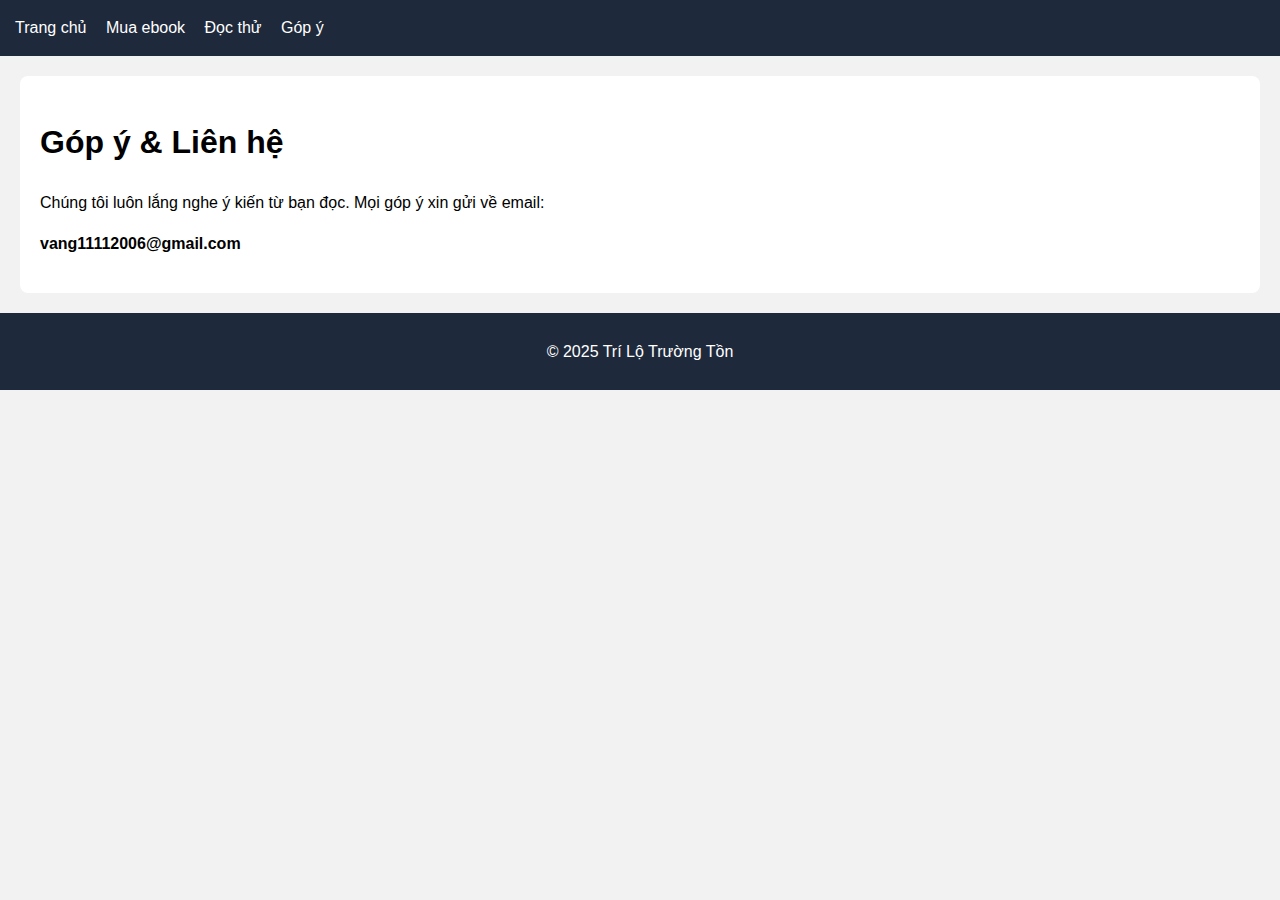
<file: feedback.htm>
<!DOCTYPE html>
<html lang="vi">
<head>
  <meta charset="UTF-8">
  <title>Góp ý - Trí Lộ Trường Tồn</title>
  <link rel="stylesheet" href="styles.css">
</head>
<body>
  <header>
    <nav>
      <a href="index.html">Trang chủ</a>
      <a href="shop.html">Mua ebook</a>
      <a href="doc-thu.html">Đọc thử</a>
      <a href="feedback.html">Góp ý</a>
    </nav>
  </header>
  <section class="feedback">
    <h1>Góp ý & Liên hệ</h1>
    <p>Chúng tôi luôn lắng nghe ý kiến từ bạn đọc. Mọi góp ý xin gửi về email:</p>
    <p><strong>vang11112006@gmail.com</strong></p>
  </section>
  <footer>
    <p>© 2025 Trí Lộ Trường Tồn</p>
  </footer>
</body>
</html>
</file>
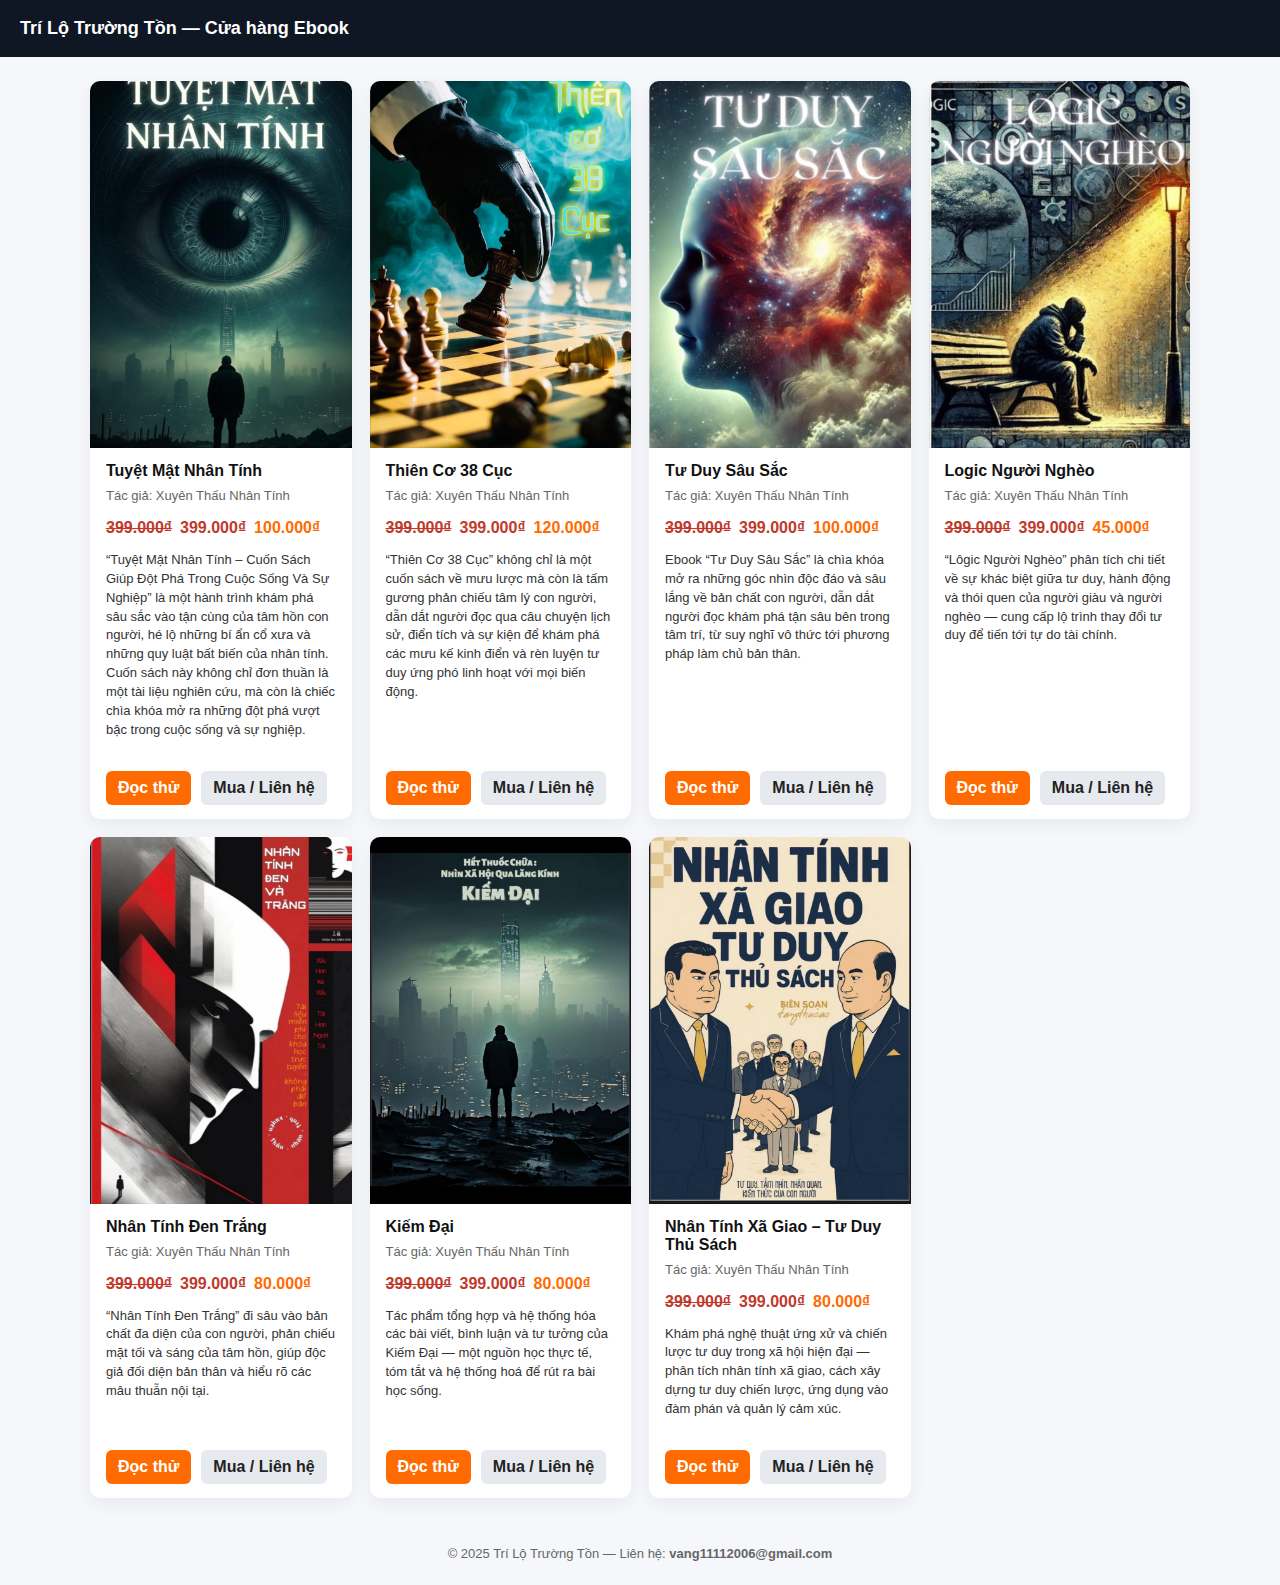
<file: shop.html>
<!DOCTYPE html>
<html lang="vi">
<head>
  <meta charset="utf-8" />
  <meta name="viewport" content="width=device-width,initial-scale=1" />
  <title>Trí Lộ Trường Tồn — Cửa hàng Ebook</title>
  <style>
    :root{
      --card-bg: #ffffff;
      --page-bg: #f5f7fb;
      --accent: #ff6b00;
      --muted: #666;
    }
    body{
      margin:0;
      font-family: "Segoe UI", Roboto, "Helvetica Neue", Arial;
      background:var(--page-bg);
      color:#222;
      -webkit-font-smoothing:antialiased;
      -moz-osx-font-smoothing:grayscale;
    }
    header{
      background:#0f1724;
      color:white;
      padding:18px 20px;
      display:flex;
      align-items:center;
      gap:16px;
    }
    header h1{font-size:18px;margin:0}
    .wrap{max-width:1100px;margin:24px auto;padding:0 16px;}
    .grid{
      display:grid;
      grid-template-columns:repeat(auto-fill,minmax(260px,1fr));
      gap:18px;
    }
    .card{
      background:var(--card-bg);
      border-radius:10px;
      overflow:hidden;
      box-shadow:0 6px 18px rgba(12,20,31,0.06);
      display:flex;
      flex-direction:column;
      min-height:320px;
    }
    .thumb{
      width:100%;
      height:0;
      padding-bottom:140%;
      background-size:cover;
      background-position:center;
      border-bottom:1px solid rgba(0,0,0,0.04);
    }
    .info{padding:14px 16px; display:flex; flex-direction:column; gap:8px; flex:1;}
    .title{font-weight:700;font-size:16px;color:#111;margin:0}
    .author{font-size:13px;color:var(--muted);margin:0}
    .desc{font-size:13px;color:#333;line-height:1.45;margin-top:6px;flex:1; overflow:hidden}
    .price-row{margin-top:8px;display:flex;align-items:center;gap:8px}
    .old{color:#c0392b;text-decoration:line-through;font-weight:600}
    .old-twice{color:#c0392b;font-weight:600} /* shows a second 399 as requested */
    .new{color:var(--accent);font-weight:700;font-size:16px}
    .actions{margin-top:10px;display:flex;gap:10px}
    .btn{background:var(--accent);color:white;padding:8px 12px;border-radius:6px;text-decoration:none;font-weight:600;text-align:center;}
    .btn.secondary{background:#e6e9ee;color:#222}
    footer{padding:24px;text-align:center;color:var(--muted);font-size:13px}
    @media (max-width:520px){
      .desc{font-size:13px}
      header h1{font-size:15px}
    }
  </style>
</head>
<body>
  <header>
    <h1>Trí Lộ Trường Tồn — Cửa hàng Ebook</h1>
  </header>

  <main class="wrap">
    <section class="grid">

      <!-- 1: Tuyệt Mật Nhân Tính -->
      <article class="card">
        <div class="thumb" style="background-image:url('images/tuyet-mat-nhan-tinh.jpg')"></div>
        <div class="info">
          <h2 class="title">Tuyệt Mật Nhân Tính</h2>
          <div class="author">Tác giả: Xuyên Thấu Nhân Tính</div>
          <div class="price-row">
            <div class="old">399.000₫</div>
            <div class="old-twice">399.000₫</div>
            <div class="new">100.000₫</div>
          </div>
          <p class="desc">
            “Tuyệt Mật Nhân Tính – Cuốn Sách Giúp Đột Phá Trong Cuộc Sống Và Sự Nghiệp” là một hành trình khám phá sâu sắc vào tận cùng của tâm hồn con người, hé lộ những bí ẩn cổ xưa và những quy luật bất biến của nhân tính. Cuốn sách này không chỉ đơn thuần là một tài liệu nghiên cứu, mà còn là chiếc chìa khóa mở ra những đột phá vượt bậc trong cuộc sống và sự nghiệp.
          </p>
          <div class="actions">
            <a class="btn" href="doc-thu.html?sach=tuyet-mat-nhan-tinh">Đọc thử</a>
            <a class="btn secondary" href="#" onclick="alert('Vui lòng liên hệ vang11112006@gmail.com để mua')">Mua / Liên hệ</a>
          </div>
        </div>
      </article>

      <!-- 2: Thiên Cơ 38 Cục -->
      <article class="card">
        <div class="thumb" style="background-image:url('images/thien-co-38-cuc.jpg')"></div>
        <div class="info">
          <h2 class="title">Thiên Cơ 38 Cục</h2>
          <div class="author">Tác giả: Xuyên Thấu Nhân Tính</div>
          <div class="price-row">
            <div class="old">399.000₫</div>
            <div class="old-twice">399.000₫</div>
            <div class="new">120.000₫</div>
          </div>
          <p class="desc">
            “Thiên Cơ 38 Cục” không chỉ là một cuốn sách về mưu lược mà còn là tấm gương phản chiếu tâm lý con người, dẫn dắt người đọc qua câu chuyện lịch sử, điển tích và sự kiện để khám phá các mưu kế kinh điển và rèn luyện tư duy ứng phó linh hoạt với mọi biến động.
          </p>
          <div class="actions">
            <a class="btn" href="doc-thu.html?sach=thien-co-38-cuc">Đọc thử</a>
            <a class="btn secondary" href="#" onclick="alert('Vui lòng liên hệ vang11112006@gmail.com để mua')">Mua / Liên hệ</a>
          </div>
        </div>
      </article>

      <!-- 3: Tư Duy Sâu Sắc -->
      <article class="card">
        <div class="thumb" style="background-image:url('images/tu-duy-sau-sac.jpg')"></div>
        <div class="info">
          <h2 class="title">Tư Duy Sâu Sắc</h2>
          <div class="author">Tác giả: Xuyên Thấu Nhân Tính</div>
          <div class="price-row">
            <div class="old">399.000₫</div>
            <div class="old-twice">399.000₫</div>
            <div class="new">100.000₫</div>
          </div>
          <p class="desc">
            Ebook “Tư Duy Sâu Sắc” là chìa khóa mở ra những góc nhìn độc đáo và sâu lắng về bản chất con người, dẫn dắt người đọc khám phá tận sâu bên trong tâm trí, từ suy nghĩ vô thức tới phương pháp làm chủ bản thân.
          </p>
          <div class="actions">
            <a class="btn" href="doc-thu.html?sach=tu-duy-sau-sac">Đọc thử</a>
            <a class="btn secondary" href="#" onclick="alert('Vui lòng liên hệ vang11112006@gmail.com để mua')">Mua / Liên hệ</a>
          </div>
        </div>
      </article>

      <!-- 4: Logic Người Nghèo -->
      <article class="card">
        <div class="thumb" style="background-image:url('images/logic-nguoi-ngheo.jpg')"></div>
        <div class="info">
          <h2 class="title">Logic Người Nghèo</h2>
          <div class="author">Tác giả: Xuyên Thấu Nhân Tính</div>
          <div class="price-row">
            <div class="old">399.000₫</div>
            <div class="old-twice">399.000₫</div>
            <div class="new">45.000₫</div>
          </div>
          <p class="desc">
            “Lôgic Người Nghèo” phân tích chi tiết về sự khác biệt giữa tư duy, hành động và thói quen của người giàu và người nghèo — cung cấp lộ trình thay đổi tư duy để tiến tới tự do tài chính.
          </p>
          <div class="actions">
            <a class="btn" href="doc-thu.html?sach=logic-nguoi-ngheo">Đọc thử</a>
            <a class="btn secondary" href="#" onclick="alert('Vui lòng liên hệ vang11112006@gmail.com để mua')">Mua / Liên hệ</a>
          </div>
        </div>
      </article>

      <!-- 5: Nhân Tính Đen Trắng -->
      <article class="card">
        <div class="thumb" style="background-image:url('images/nhan-tinh-den-trang.jpg')"></div>
        <div class="info">
          <h2 class="title">Nhân Tính Đen Trắng</h2>
          <div class="author">Tác giả: Xuyên Thấu Nhân Tính</div>
          <div class="price-row">
            <div class="old">399.000₫</div>
            <div class="old-twice">399.000₫</div>
            <div class="new">80.000₫</div>
          </div>
          <p class="desc">
            “Nhân Tính Đen Trắng” đi sâu vào bản chất đa diện của con người, phản chiếu mặt tối và sáng của tâm hồn, giúp độc giả đối diện bản thân và hiểu rõ các mâu thuẫn nội tại.
          </p>
          <div class="actions">
            <a class="btn" href="doc-thu.html?sach=nhan-tinh-den-trang">Đọc thử</a>
            <a class="btn secondary" href="#" onclick="alert('Vui lòng liên hệ vang11112006@gmail.com để mua')">Mua / Liên hệ</a>
          </div>
        </div>
      </article>

      <!-- 6: Kiếm Đại -->
      <article class="card">
        <div class="thumb" style="background-image:url('images/kiem-dai.jpg')"></div>
        <div class="info">
          <h2 class="title">Kiếm Đại</h2>
          <div class="author">Tác giả: Xuyên Thấu Nhân Tính</div>
          <div class="price-row">
            <div class="old">399.000₫</div>
            <div class="old-twice">399.000₫</div>
            <div class="new">80.000₫</div>
          </div>
          <p class="desc">
            Tác phẩm tổng hợp và hệ thống hóa các bài viết, bình luận và tư tưởng của Kiếm Đại — một nguồn học thực tế, tóm tắt và hệ thống hoá để rút ra bài học sống.
          </p>
          <div class="actions">
            <a class="btn" href="doc-thu.html?sach=kiem-dai">Đọc thử</a>
            <a class="btn secondary" href="#" onclick="alert('Vui lòng liên hệ vang11112006@gmail.com để mua')">Mua / Liên hệ</a>
          </div>
        </div>
      </article>

      <!-- 7: Nhân Tính Xã Giao – Tư Duy Thủ Sách -->
      <article class="card">
        <div class="thumb" style="background-image:url('images/nhan-tinh-xa-giao.jpg')"></div>
        <div class="info">
          <h2 class="title">Nhân Tính Xã Giao – Tư Duy Thủ Sách</h2>
          <div class="author">Tác giả: Xuyên Thấu Nhân Tính</div>
          <div class="price-row">
            <div class="old">399.000₫</div>
            <div class="old-twice">399.000₫</div>
            <div class="new">80.000₫</div>
          </div>
          <p class="desc">
            Khám phá nghệ thuật ứng xử và chiến lược tư duy trong xã hội hiện đại — phân tích nhân tính xã giao, cách xây dựng tư duy chiến lược, ứng dụng vào đàm phán và quản lý cảm xúc.
          </p>
          <div class="actions">
            <a class="btn" href="doc-thu.html?sach=nhan-tinh-xa-giao">Đọc thử</a>
            <a class="btn secondary" href="#" onclick="alert('Vui lòng liên hệ vang11112006@gmail.com để mua')">Mua / Liên hệ</a>
          </div>
        </div>
      </article>

    </section>
  </main>

  <footer>
    © 2025 Trí Lộ Trường Tồn — Liên hệ: <strong>vang11112006@gmail.com</strong>
  </footer>
</body>
</html>
</file>
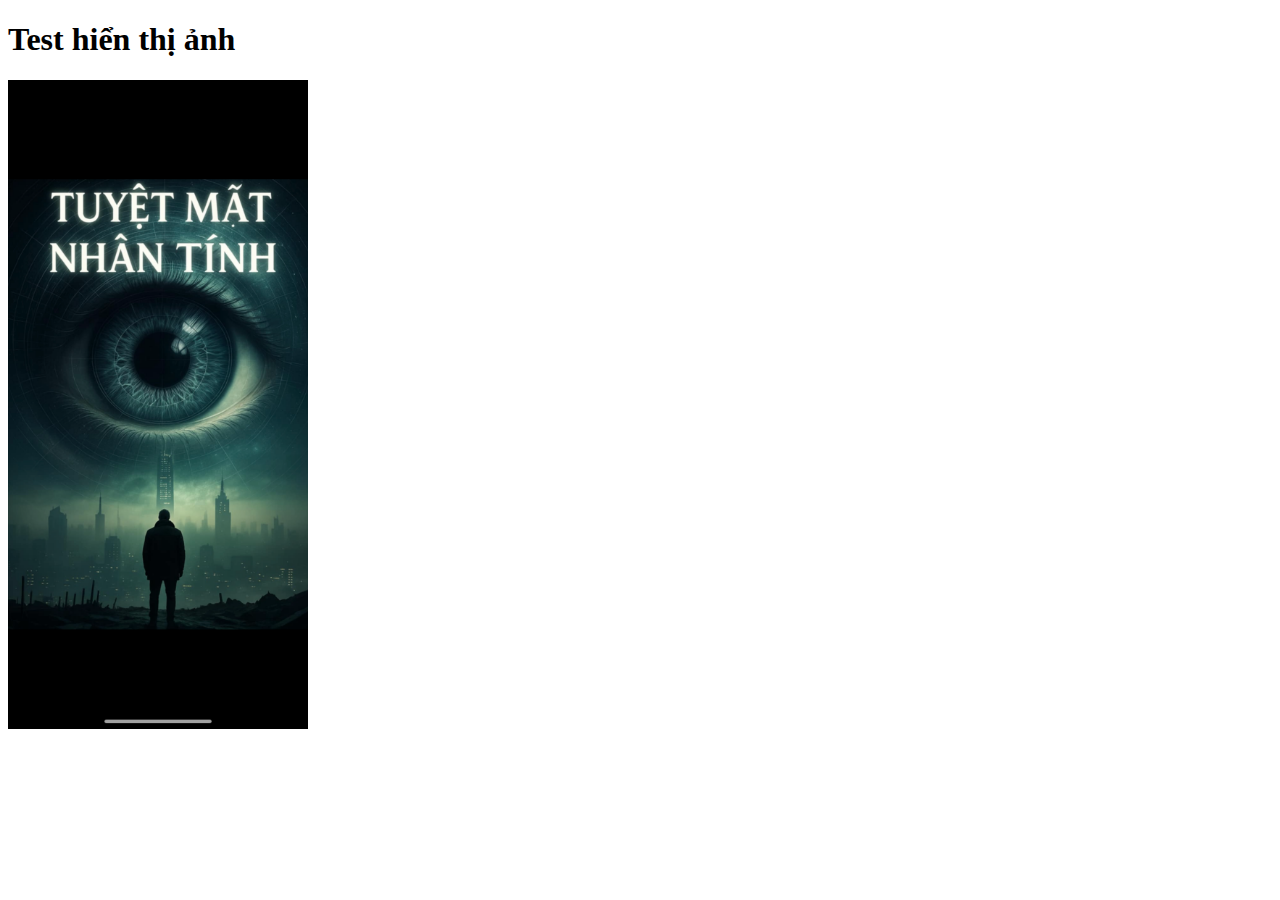
<file: Ta Test.html>
<!DOCTYPE html>
<html lang="vi">
<head>
    <meta charset="UTF-8">
    <title>Test Ảnh</title>
</head>
<body>
    <h1>Test hiển thị ảnh</h1>
    <img src="images/tuyet-mat-nhan-tinh.jpg" alt="Tuyệt mật nhân tính" width="300">
</body>
</html>
</file>
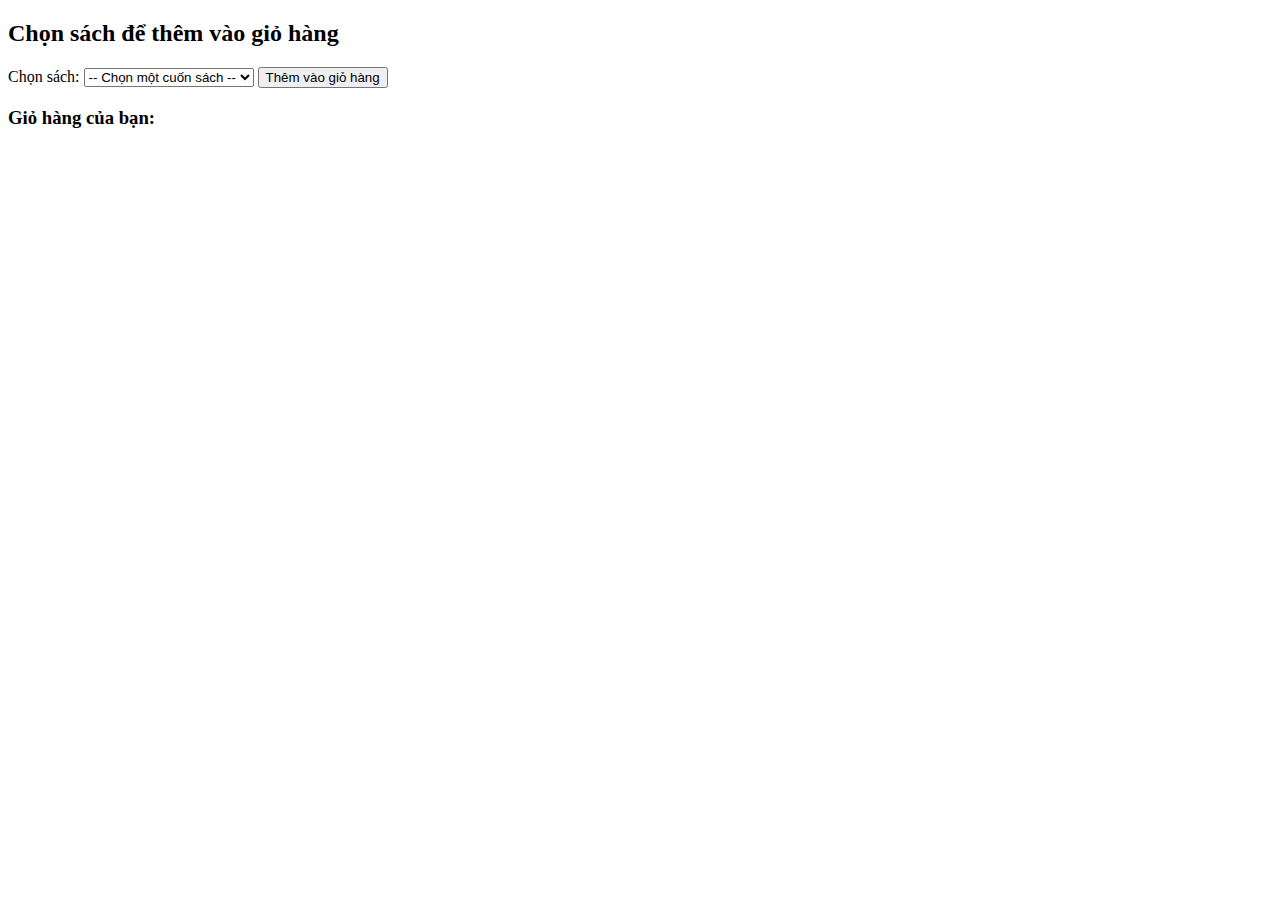
<file: test-cart.html>
<!DOCTYPE html>
<html lang="vi">
<head>
  <meta charset="UTF-8" />
  <title>Giỏ hàng sách</title>
</head>
<body>
  <h2>Chọn sách để thêm vào giỏ hàng</h2>

  <form id="cartForm">
    <label for="bookSelect">Chọn sách:</label>
    <select id="bookSelect" name="bookSelect" required>
      <option value="">-- Chọn một cuốn sách --</option>
      <option value="tuyet-mat-nhan-tinh">Tuyệt Mật Nhân Tính</option>
      <option value="nhan-tinh-den-trang">Nhân Tính Đen Trắng</option>
      <option value="kiem-dai">Kiếm Đại</option>
      <option value="nhan-tinh-xa-giao">Nhân Tính Xã Giao</option>
      <option value="thien-co-38-cuc">Thiên Cơ 38 Cục</option>
      <option value="logic-nguoi-ngheo">Logic Người Nghèo</option>
      <option value="tu-duy-sau-sac">Tư Duy Sâu Sắc</option>
    </select>

    <button type="submit">Thêm vào giỏ hàng</button>
  </form>

  <h3>Giỏ hàng của bạn:</h3>
  <ul id="cartList"></ul>

  <script>
    const cartForm = document.getElementById('cartForm');
    const cartList = document.getElementById('cartList');

    const bookNames = {
      "tuyet-mat-nhan-tinh": "Tuyệt Mật Nhân Tính",
      "nhan-tinh-den-trang": "Nhân Tính Đen Trắng",
      "kiem-dai": "Kiếm Đại",
      "nhan-tinh-xa-giao": "Nhân Tính Xã Giao",
      "thien-co-38-cuc": "Thiên Cơ 38 Cục",
      "logic-nguoi-ngheo": "Logic Người Nghèo",
      "tu-duy-sau-sac": "Tư Duy Sâu Sắc"
    };

    let cart = [];

    cartForm.addEventListener('submit', function(e) {
      e.preventDefault();

      const bookValue = this.bookSelect.value;

      if(!bookValue) {
        alert('Vui lòng chọn một cuốn sách');
        return;
      }

      const existing = cart.find(item => item.book === bookValue);
      if(existing) {
        alert('Sách này đã có trong giỏ hàng!');
      } else {
        cart.push({ book: bookValue, quantity: 1 });
        renderCart();
      }

      this.reset();
    });

    function renderCart() {
      cartList.innerHTML = '';

      cart.forEach(item => {
        const li = document.createElement('li');
        li.textContent = `${bookNames[item.book]} - Số lượng: ${item.quantity}`;
        cartList.appendChild(li);
      });
    }
  </script>
</body>
</html>
</file>
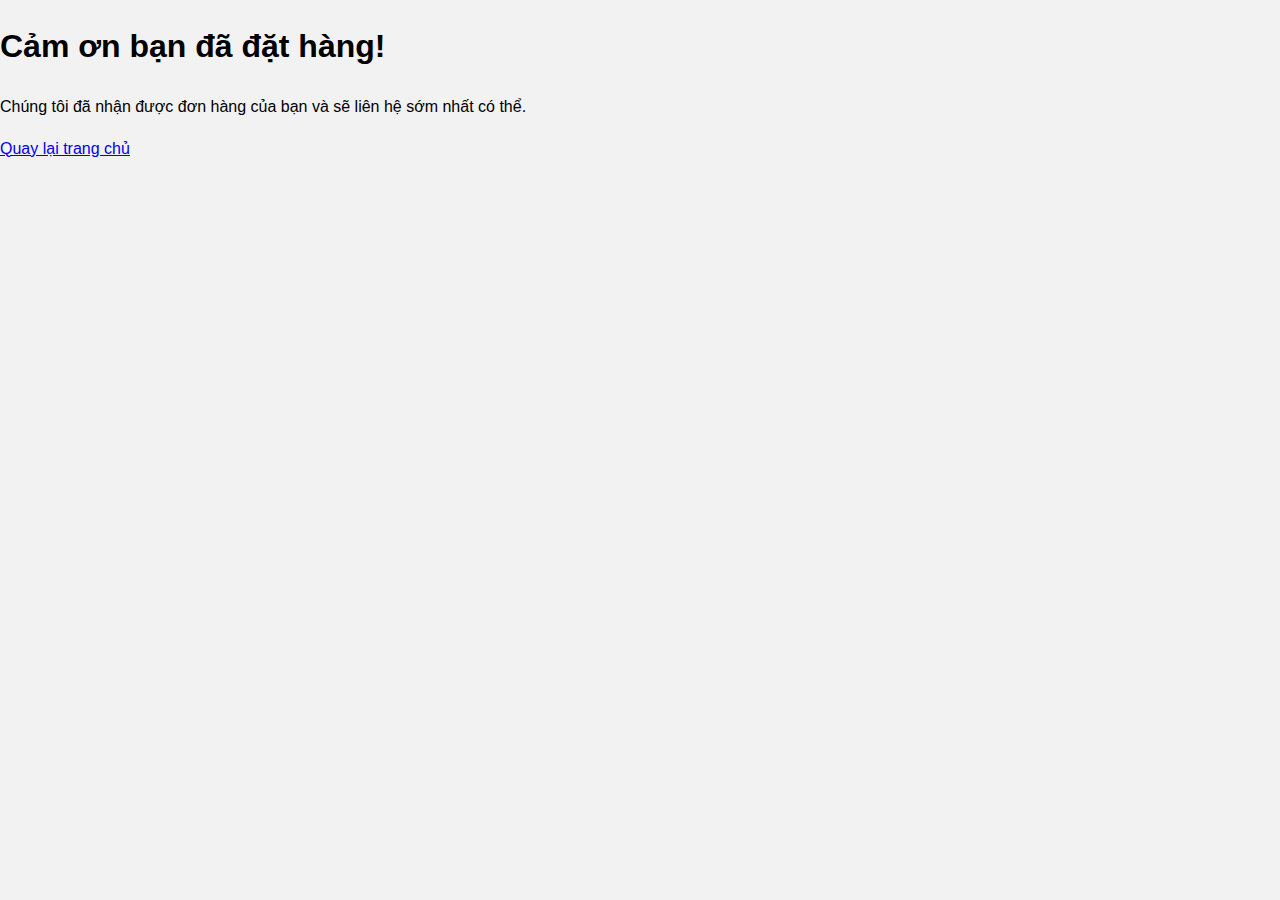
<file: thank-you.html>
<!DOCTYPE html>
<html lang="vi">
<head>
  <meta charset="UTF-8">
  <meta name="viewport" content="width=device-width, initial-scale=1.0">
  <title>Cảm ơn bạn đã đặt hàng</title>
  <link rel="stylesheet" href="styles.css">
</head>
<body>
  <div class="thank-you">
    <h1>Cảm ơn bạn đã đặt hàng!</h1>
    <p>Chúng tôi đã nhận được đơn hàng của bạn và sẽ liên hệ sớm nhất có thể.</p>
    <a href="index.html">Quay lại trang chủ</a>
  </div>
</body>
</html>
</file>
<file: styles.css>
body {
  font-family: Arial, sans-serif;
  line-height: 1.6;
  margin: 0;
  padding: 0;
  background-color: #f2f2f2;
}

header {
  background-color: #1e293b;
  color: white;
  padding: 15px;
}

nav a {
  color: white;
  margin-right: 15px;
  text-decoration: none;
}

.hero {
  background-color: #e0e7ff;
  padding: 30px;
  text-align: center;
}

.products, .shop, .preview, .feedback {
  padding: 20px;
  background-color: white;
  margin: 20px;
  border-radius: 8px;
}

.product-grid {
  display: flex;
  gap: 20px;
  flex-wrap: wrap;
}

.product-card {
  background: #f9fafb;
  border: 1px solid #d1d5db;
  padding: 15px;
  border-radius: 6px;
  width: 200px;
}

footer {
  text-align: center;
  padding: 10px;
  background-color: #1e293b;
  color: white;
}
</file>
